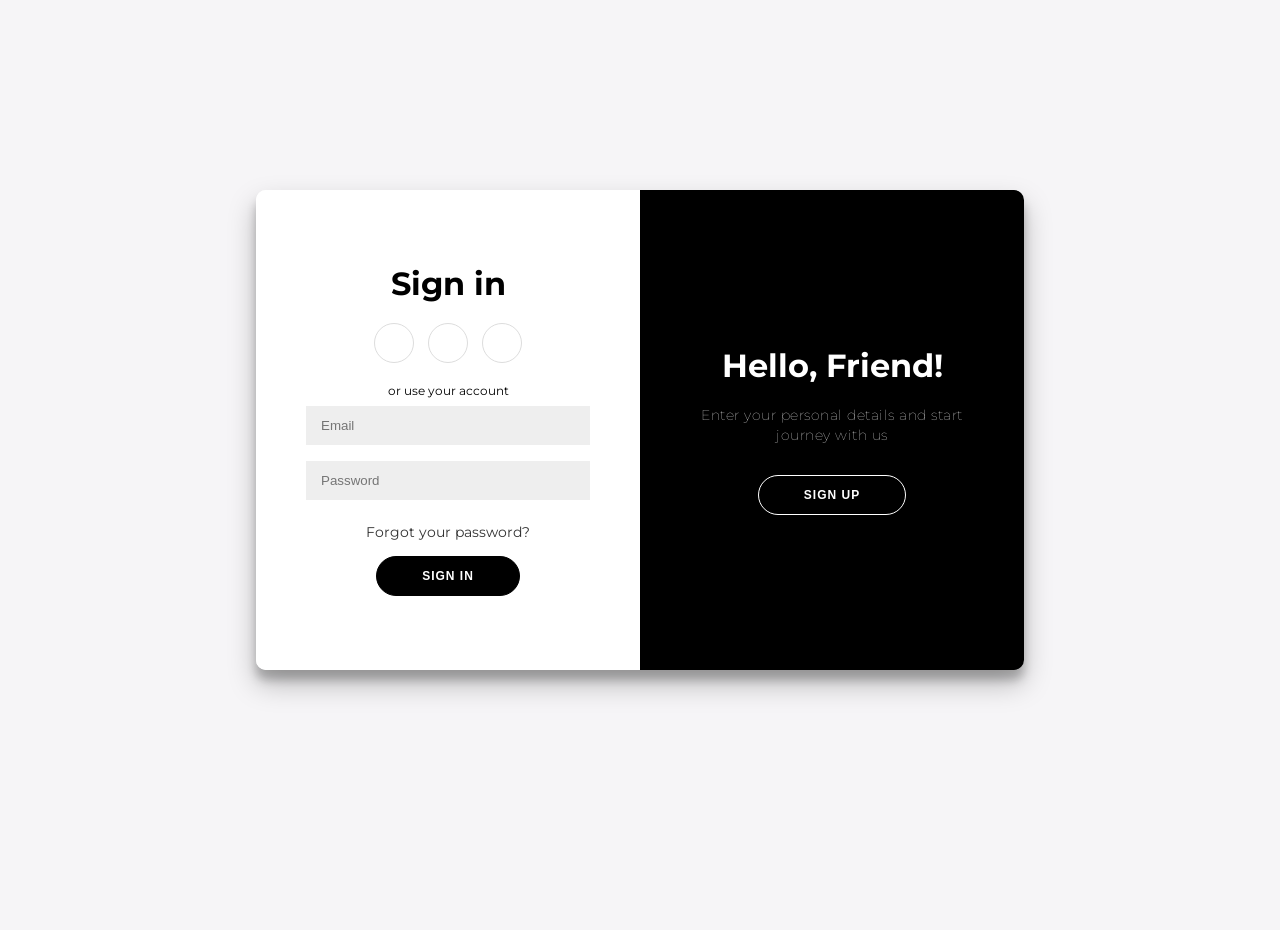
<file: Signin and signup/sign-up.html>
<!DOCTYPE html>
<html>
<head>
    <link rel="stylesheet" type="text/css" href="sign-up.css">
</head>
<div class="container" id="container">
	<div class="form-container sign-up-container">
		<form action="#">
			<h1>Create Account</h1>
			<div class="social-container">
				<a href="#" class="social"><i class="fab fa-facebook-f"></i></a>
				<a href="#" class="social"><i class="fab fa-google-plus-g"></i></a>
				<a href="#" class="social"><i class="fab fa-linkedin-in"></i></a>
			</div>
			<span>or use your email for registration</span>
			<input type="text" placeholder="Name" />
			<input type="email" placeholder="Email" />
			<input type="password" placeholder="Password" />
			<button>Sign Up</button>
		</form>
	</div>
	<div class="form-container sign-in-container">
		<form action="#">
			<h1>Sign in</h1>
			<div class="social-container">
				<a href="#" class="social"><i class="fab fa-facebook-f"></i></a>
				<a href="#" class="social"><i class="fab fa-google-plus-g"></i></a>
				<a href="#" class="social"><i class="fab fa-linkedin-in"></i></a>
			</div>
			<span>or use your account</span>
			<input type="email" placeholder="Email" />
			<input type="password" placeholder="Password" />
			<a href="#">Forgot your password?</a>
			<button>Sign In</button>
		</form>
	</div>
	<div class="overlay-container">
		<div class="overlay">
			<div class="overlay-panel overlay-left">
				<h1>Welcome Back!</h1>
				<p>To keep connected with us please login with your personal info</p>
				<button class="ghost" id="signIn">Sign In</button>
			</div>
			<div class="overlay-panel overlay-right">
				<h1>Hello, Friend!</h1>
				<p>Enter your personal details and start journey with us</p>
				<button class="ghost" id="signUp">Sign Up</button>
			</div>
		</div>
	</div>
</div>

<script>
    const signUpButton = document.getElementById('signUp');
    const signInButton = document.getElementById('signIn');
    const container = document.getElementById('container');
    
    signUpButton.addEventListener('click', () => {
        container.classList.add("right-panel-active");
    });
    
    signInButton.addEventListener('click', () => {
        container.classList.remove("right-panel-active");
    });
    </script>

</html>
</file>
<file: Signin and signup/sign-up.css>
@import url('https://fonts.googleapis.com/css?family=Montserrat:400,800');

* {
	box-sizing: border-box;
}

body {
	background: #f6f5f7;
	display: flex;
	justify-content: center;
	align-items: center;
	flex-direction: column;
	font-family: 'Montserrat', sans-serif;
	height: 100vh;
	margin: -20px 0 50px;
}

h1 {
	font-weight: bold;
	margin: 0;
}

h2 {
	text-align: center;
}

p {
	font-size: 14px;
	font-weight: 100;
	line-height: 20px;
	letter-spacing: 0.5px;
	margin: 20px 0 30px;
}

span {
	font-size: 12px;
}

a {
	color: #333;
	font-size: 14px;
	text-decoration: none;
	margin: 15px 0;
}

button {
	border-radius: 20px;
	border: 1px solid #000000;
	background-color: #000000;
	color: #FFFFFF;
	font-size: 12px;
	font-weight: bold;
	padding: 12px 45px;
	letter-spacing: 1px;
	text-transform: uppercase;
	transition: transform 80ms ease-in;
}

button:active {
	transform: scale(0.95);
}

button:focus {
	outline: none;
}

button.ghost {
	background-color: transparent;
	border-color: #FFFFFF;
}

form {
	background-color: #FFFFFF;
	display: flex;
	align-items: center;
	justify-content: center;
	flex-direction: column;
	padding: 0 50px;
	height: 100%;
	text-align: center;
}

input {
	background-color: #eee;
	border: none;
	padding: 12px 15px;
	margin: 8px 0;
	width: 100%;
}

.container {
	background-color: #fff;
	border-radius: 10px;
  	box-shadow: 0 14px 28px rgba(0,0,0,0.25), 
			0 10px 10px rgba(0,0,0,0.22);
	position: relative;
	overflow: hidden;
	width: 768px;
	max-width: 100%;
	min-height: 480px;
}

.form-container {
	position: absolute;
	top: 0;
	height: 100%;
	transition: all 0.6s ease-in-out;
}

.sign-in-container {
	left: 0;
	width: 50%;
	z-index: 2;
}

.container.right-panel-active .sign-in-container {
	transform: translateX(100%);
}

.sign-up-container {
	left: 0;
	width: 50%;
	opacity: 0;
	z-index: 1;
}

.container.right-panel-active .sign-up-container {
	transform: translateX(100%);
	opacity: 1;
	z-index: 5;
	animation: show 0.6s;
}

@keyframes show {
	0%, 49.99% {
		opacity: 0;
		z-index: 1;
	}
	
	50%, 100% {
		opacity: 1;
		z-index: 5;
	}
}

.overlay-container {
	position: absolute;
	top: 0;
	left: 50%;
	width: 50%;
	height: 100%;
	overflow: hidden;
	transition: transform 0.6s ease-in-out;
	z-index: 100;
}

.container.right-panel-active .overlay-container{
	transform: translateX(-100%);
}

.overlay {
	background: #000000;
	background: -webkit-linear-gradient(to right, #020202, #000000);
	background: linear-gradient(to right, #000000, #000000);
	background-repeat: no-repeat;
	background-size: cover;
	background-position: 0 0;
	color: #FFFFFF;
	position: relative;
	left: -100%;
	height: 100%;
	width: 200%;
  	transform: translateX(0);
	transition: transform 0.6s ease-in-out;
}

.container.right-panel-active .overlay {
  	transform: translateX(50%);
}

.overlay-panel {
	position: absolute;
	display: flex;
	align-items: center;
	justify-content: center;
	flex-direction: column;
	padding: 0 40px;
	text-align: center;
	top: 0;
	height: 100%;
	width: 50%;
	transform: translateX(0);
	transition: transform 0.6s ease-in-out;
}

.overlay-left {
	transform: translateX(-20%);
}

.container.right-panel-active .overlay-left {
	transform: translateX(0);
}

.overlay-right {
	right: 0;
	transform: translateX(0);
}

.container.right-panel-active .overlay-right {
	transform: translateX(20%);
}

.social-container {
	margin: 20px 0;
}

.social-container a {
	border: 1px solid #DDDDDD;
	border-radius: 50%;
	display: inline-flex;
	justify-content: center;
	align-items: center;
	margin: 0 5px;
	height: 40px;
	width: 40px;
}

footer {
    background-color: #222;
    color: #fff;
    font-size: 14px;
    bottom: 0;
    position: fixed;
    left: 0;
    right: 0;
    text-align: center;
    z-index: 999;
}

footer p {
    margin: 10px 0;
}

footer i {
    color: rgb(0, 0, 0);
}

footer a {
    color: #3c97bf;
    text-decoration: none;
}
</file>
